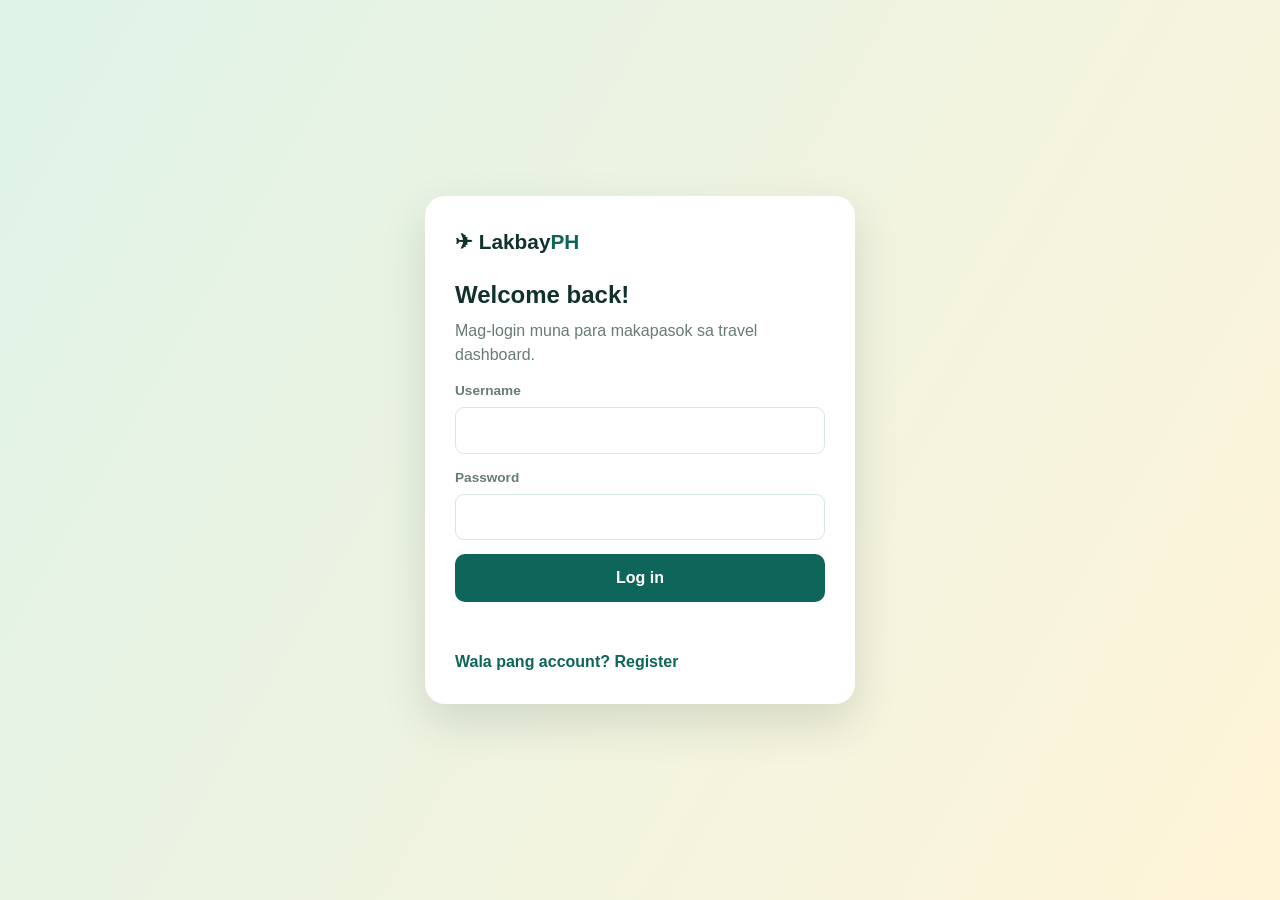
<file: index.html>
<!doctype html>
<html lang="fil">
<head><meta charset="UTF-8"><meta name="viewport" content="width=device-width,initial-scale=1"><title>LakbayPH Travel Portal</title><link rel="stylesheet" href="style.css"></head>
<body>
<section id="authView" class="auth-page"><div class="auth-card"><a class="logo" href="#">✈ Lakbay<span>PH</span></a><h1 id="authTitle">Welcome back!</h1><p id="authText">Mag-login muna para makapasok sa travel dashboard.</p><form id="authForm"><label>Username<input id="username" required autocomplete="username"></label><label id="emailField" class="hidden">Email<input id="email" type="email"></label><label>Password<input id="password" type="password" minlength="6" required autocomplete="current-password"></label><button class="primary full" id="authButton">Log in</button><p id="authMessage" class="form-message"></p></form><button class="switch-button" id="switchAuth" type="button">Wala pang account? Register</button></div></section>
<div id="appView" class="hidden"><header><div class="container nav"><a class="logo" href="#home">✈ Lakbay<span>PH</span></a><nav><a href="#spots">Destinations</a><a href="#planner">Booking</a><a href="#about">Features</a></nav><div class="account"><span id="welcome"></span><button class="database-button" id="databaseButton">📋 Bookings</button><button class="logout" id="logout">Log out</button></div></div></header>
<main><section class="hero" id="home"><div class="container hero-grid"><div><small class="eyebrow">✨ GUMALA. TUKLASIN. MAG-ENJOY.</small><h2>Hanapin ang iyong <span>next escape.</span></h2><p>Discover Philippine destinations with real place-focused photos, activities, budgets, and travel planning.</p><a class="primary" href="#spots">Explore destinations →</a></div><div class="hero-image"><div class="image-label"><b>Palawan, Philippines</b><small>Where adventure begins</small></div></div></div></section>
<div class="container search-wrap"><div class="search-box"><span>⌕</span><input id="search" type="search" placeholder="Maghanap ng lugar o destinasyon"><button id="searchButton">Search</button></div></div>
<section id="spots"><div class="container"><div class="section-title"><div><small class="section-label">POPULAR SPOTS</small><h2>Saan ang punta mo?</h2></div><p>Search by name or choose a category to explore destinations.</p></div><div class="categories" id="categories"></div><div class="spot-grid" id="spotGrid"></div></div></section>
<section id="planner"><div class="container"><div class="section-title"><div><small class="section-label">TRIP PLANNER</small><h2>Book your adventure</h2></div><p>Ang booking ay awtomatikong pumapasok sa iyong booking portal.</p></div><div class="planner-grid"><form class="panel" id="bookingForm"><label>Destination<select id="destination"></select></label><div class="form-row"><label>Airport<select id="airport"><option value="MNL">Manila (MNL)</option><option value="CEB">Cebu (CEB)</option><option value="DVO">Davao (DVO)</option></select></label><label>Date<input id="travelDate" type="date" required></label></div><div class="form-row"><label>Travelers<input id="travelers" type="number" min="1" max="20" value="1" required></label><label>Trip type<select id="tripType"><option value="2">Round trip</option><option value="1">One way</option></select></label></div><div class="estimate"><span>Estimated flight price</span><strong id="flightPrice">₱0</strong><small>Demo estimate only; actual airline prices may change.</small></div><button class="primary full" type="submit">Save booking →</button></form><aside class="panel summary"><div class="summary-icon">🧳</div><h3>Trip checklist</h3><p>Plan your vacation with useful tools.</p><ul><li>✓ Destination details</li><li>✓ Activities and budget</li><li>✓ Flight estimate</li><li>✓ Booking portal</li></ul></aside></div></div></section>
<section class="features" id="about"><div class="container"><div class="section-title light"><div><small class="section-label">FEATURES</small><h2>Plan easier. Travel better.</h2></div><p>Tap any feature to use it.</p></div><div class="feature-grid"><button class="feature" data-feature="activities">🏄<h3>Activities</h3><p>See activities available at destinations.</p></button><button class="feature" data-feature="budget">💸<h3>Budget Guide</h3><p>Compare estimated trip budgets.</p></button><button class="feature" data-feature="favorites">❤️<h3>Favorites</h3><p>Save spots you want to visit.</p></button><button class="feature" data-feature="bookings">📋<h3>Booking Portal</h3><p>View and manage your saved bookings.</p></button></div></div></section>
</main><footer>© 2025 LakbayPH · Travel smarter and explore more 🇵🇭</footer></div>
<div class="modal hidden" id="spotModal"><div class="modal-card"><button class="close" id="closeModal">×</button><div class="modal-image" id="modalImage"></div><div class="modal-content"><h2 id="modalTitle"></h2><p class="muted" id="modalLocation"></p><p class="muted" id="modalDescription"></p><div class="info-grid" id="modalInfo"></div><a class="primary full map-button" id="googleMapsButton" target="_blank" rel="noopener">Open in Google Maps ↗</a><button class="primary full" id="bookSpot">Book this destination</button></div></div></div>
<div class="modal hidden" id="bookingModal"><div class="modal-card booking-database"><button class="close" id="closeBookings">×</button><div class="modal-content"><h2>📋 Booking Portal</h2><p class="muted">Saved bookings for the logged-in traveler.</p><div id="bookingList"></div><button class="danger-button" id="clearBookings">Clear all bookings</button></div></div></div><div class="toast" id="toast"></div><script src="script.js"></script></body></html>
</file>
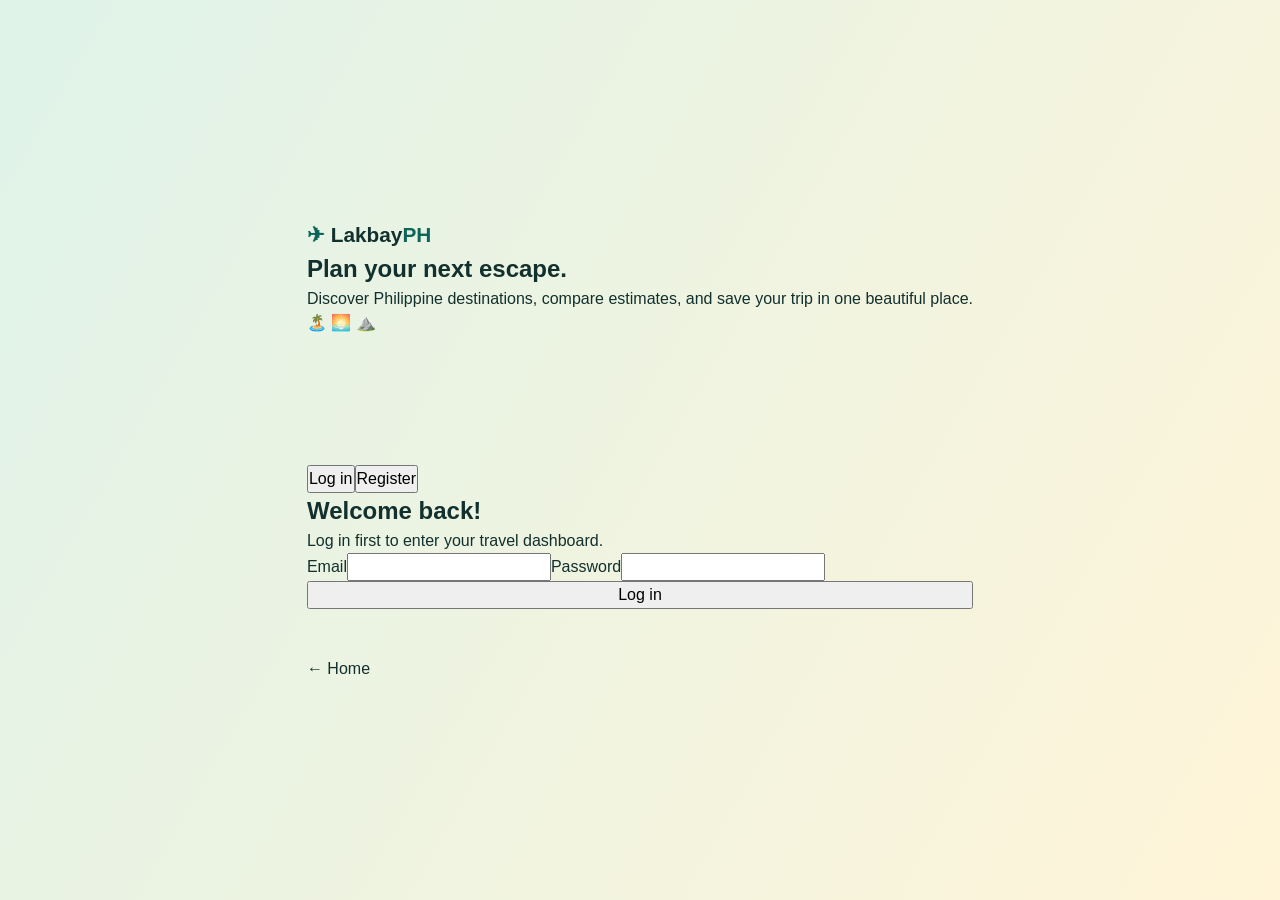
<file: dashboard.html>
<!DOCTYPE html>
<html lang="fil">
<head><meta charset="UTF-8"><meta name="viewport" content="width=device-width,initial-scale=1.0"><title>LakbayPH | Travel Dashboard</title><link rel="stylesheet" href="style.css"></head>
<body>
<header><div class="container nav-bar"><a class="logo" href="#top"><span class="logo-mark">✈</span> Lakbay<span>PH</span></a><nav><a href="#spots">Destinations</a><a href="#map-section">Map</a><a href="#planner">Booking</a><a href="#about">About</a></nav><div class="account-actions"><span id="welcomeUser"></span><button class="nav-button" id="logoutButton">Log out</button></div></div></header>
<main id="top"><section class="hero"><div class="container hero-grid"><div><div class="eyebrow">✨ YOUR TRAVEL DASHBOARD</div><h1>Find your <span>next escape.</span></h1><p>Search destinations, check locations, estimate your flight, and save your travel plan.</p><a class="primary-button" href="#spots">Explore spots →</a></div><div class="hero-image"><div class="hero-label"><b>Palawan, Philippines</b><small>Where adventure begins</small></div></div></div></section>
<div class="container search-wrap"><div class="search-box"><span>⌕</span><input id="searchInput" type="search" placeholder="Maghanap ng lugar o destinasyon..."><button id="searchButton">Search</button></div></div>
<section id="spots"><div class="container"><div class="section-heading"><div><div class="eyebrow green">Mga destination</div><h2>Saan ang punta mo?</h2></div><p>Piliin ang category at tingnan ang full details ng bawat spot.</p></div><div class="categories" id="categories"><button class="category active" data-category="All">Lahat</button><button class="category" data-category="Beach">🏝️ Beach</button><button class="category" data-category="Waterfall">💧 Waterfall</button><button class="category" data-category="Mountain">⛰️ Mountain</button><button class="category" data-category="Park">🌳 Park</button><button class="category" data-category="Historical">🏛️ Historical</button></div><div class="spot-grid" id="spotGrid"></div></div></section>
<section id="map-section" class="map-section"><div class="container"><div class="section-heading"><div><div class="eyebrow green">Explore the map</div><h2>Destination map</h2></div><p>Preview lang ang mapa para hindi ma-trap ang scrolling. Buksan ang interactive map sa bagong tab.</p></div><div class="map-layout"><div class="map-card"><div class="map-placeholder"><span>🗺️</span><strong id="mapTitle">El Nido, Palawan</strong><small id="mapText">Approximate destination location</small><a id="mapLink" class="primary-button small" target="_blank" rel="noopener">Open interactive map ↗</a></div></div><div class="map-info"><span class="map-pin">📍</span><h3>Safe map preview</h3><p id="mapDescription">Pumili ng spot at gamitin ang button para buksan ang Google Maps directions.</p><a id="directionsLink" class="primary-button small" target="_blank" rel="noopener">Get directions ↗</a></div></div></div></section>
<section id="planner"><div class="container"><div class="section-heading"><div><div class="eyebrow green">Plan your trip</div><h2>Book your adventure</h2></div><p>Login is required bago ma-save ang booking.</p></div><div class="planner-layout"><form class="booking-form" id="bookingForm"><label>Destination<select id="bookingDestination" required></select></label><div class="form-row"><label>Departure airport<select id="airport"><option value="MNL">Manila (MNL)</option><option value="CEB">Cebu (CEB)</option><option value="DVO">Davao (DVO)</option></select></label><label>Travel date<input id="travelDate" type="date" required></label></div><div class="form-row"><label>Travelers<input id="travelers" type="number" min="1" max="20" value="1" required></label><label>Trip type<select id="tripType"><option value="round">Round trip</option><option value="oneway">One way</option></select></label></div><div class="estimate-box"><span>Estimated flight price</span><strong id="flightPrice">₱0</strong><small>Demo estimate only; actual airline prices vary.</small></div><button class="primary-button full" type="submit">Save booking →</button></form><aside class="booking-summary"><span class="summary-icon">🧳</span><h3>Trip checklist</h3><ul><li>✓ Destination map</li><li>✓ Flight estimate</li><li>✓ Budget and activities</li><li>✓ Booking reference</li></ul></aside></div></div></section>
<section class="features" id="about"><div class="container"><div class="section-heading light"><div><div class="eyebrow dark">Bakit LakbayPH?</div><h2>Mas madaling magplano.</h2></div><p>Useful tools for your next Philippine adventure.</p></div><div class="feature-grid"><article><div>📍</div><h3>Exact Location</h3><p>Destination coordinates and map links.</p></article><article><div>💸</div><h3>Budget Guide</h3><p>Estimated entrance, transport, and flight costs.</p></article><article><div>🏄</div><h3>Activities</h3><p>See what you can do at every spot.</p></article><article><div>🔎</div><h3>Smart Search</h3><p>Search by place, name, or category.</p></article></div></div></section></main>
<footer>© 2025 LakbayPH · Travel smarter and explore more 🇵🇭</footer>
<div class="modal" id="spotModal"><div class="modal-card"><button class="close" id="closeModal">×</button><div class="modal-image" id="modalImage"></div><div class="modal-content"><h2 id="modalTitle"></h2><div class="modal-location" id="modalLocation"></div><p id="modalDescription"></p><div class="modal-info" id="modalInfo"></div><button class="primary-button full" id="bookSpotButton">Book this destination</button></div></div></div><div class="modal" id="receiptModal"><div class="receipt-card"><button class="close" id="closeReceipt">×</button><div class="success">✓</div><h2>Booking saved!</h2><p id="receiptText"></p><div class="receipt-code" id="receiptCode"></div><button class="primary-button full" id="receiptDone">Done</button></div></div><div class="toast" id="toast"></div><script src="app.js"></script></body></html>
</file>
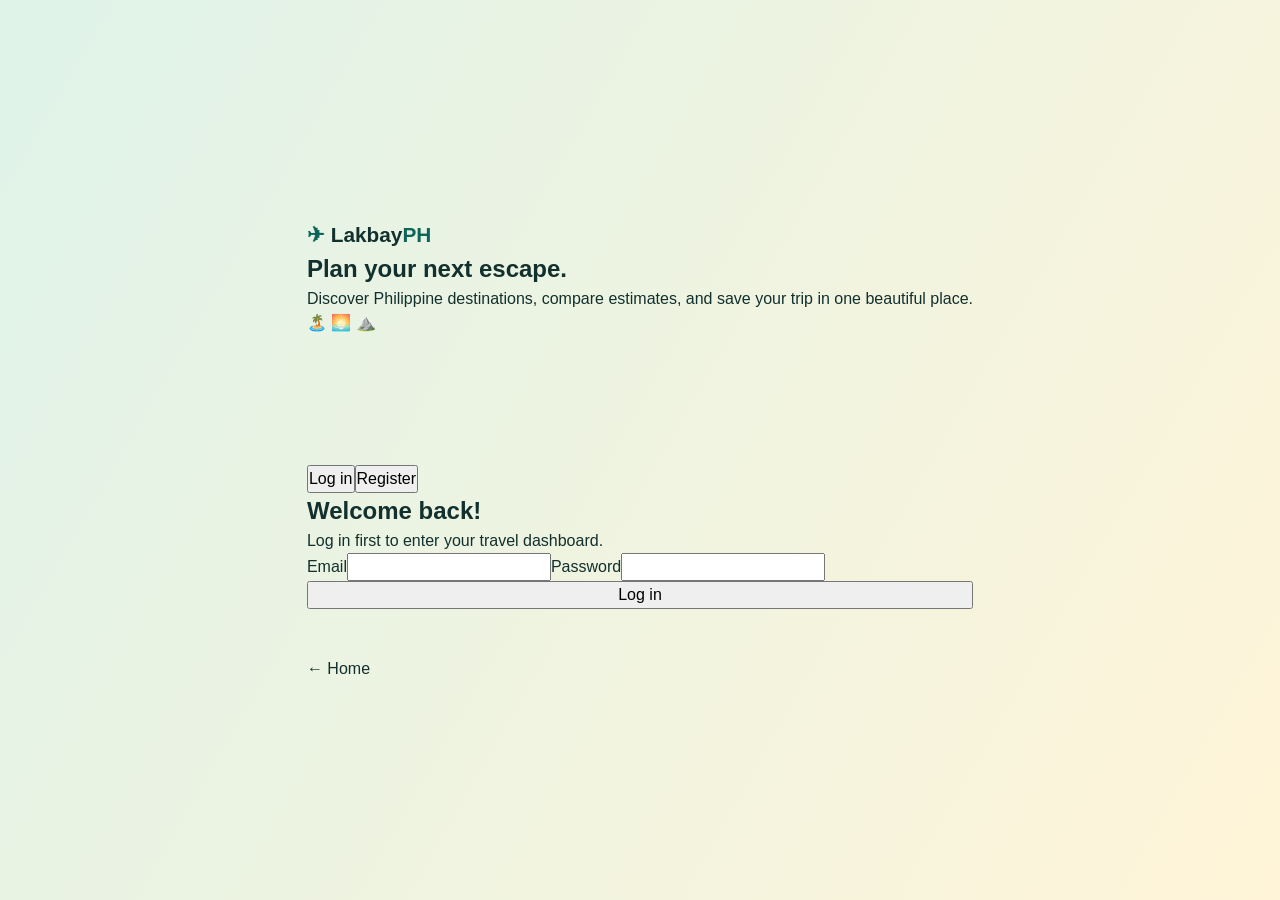
<file: login.html>
<!DOCTYPE html>
<html lang="fil">
<head><meta charset="UTF-8"><meta name="viewport" content="width=device-width,initial-scale=1.0"><title>LakbayPH | Login</title><link rel="stylesheet" href="style.css"></head>
<body class="auth-page"><main class="auth-shell"><section class="auth-brand"><div class="logo large"><span class="logo-mark">✈</span> Lakbay<span>PH</span></div><h1>Plan your next escape.</h1><p>Discover Philippine destinations, compare estimates, and save your trip in one beautiful place.</p><div class="auth-art">🏝️ 🌅 ⛰️</div></section><section class="auth-panel"><div class="auth-box"><div class="auth-tabs"><button class="auth-tab active" data-mode="login">Log in</button><button class="auth-tab" data-mode="register">Register</button></div><form id="authForm"><h2 id="authTitle">Welcome back!</h2><p id="authHint">Log in first to enter your travel dashboard.</p><label id="nameWrap" class="hidden">Full name<input id="name" type="text" autocomplete="name"></label><label>Email<input id="email" type="email" required autocomplete="email"></label><label>Password<input id="password" type="password" minlength="6" required autocomplete="current-password"></label><button class="primary-button full" type="submit" id="submitButton">Log in</button><p class="form-message" id="message"></p></form><a class="back-link" href="index.html">← Home</a></div></section></main><script src="auth.js"></script></body></html>
</file>
<file: style.css>
:root{--green:#0d6659;--dark:#12302d;--muted:#687b77;--mint:#dff3e9;--cream:#f7faf8;--gold:#f1b84b;--white:#fff;--shadow:0 18px 45px rgba(18,48,45,.14)}*{box-sizing:border-box;margin:0;padding:0}html{scroll-behavior:smooth}body{font-family:Arial,sans-serif;background:var(--cream);color:var(--dark);line-height:1.5}a{text-decoration:none;color:inherit}button,input,select{font:inherit}button{cursor:pointer}.hidden{display:none!important}.container{width:min(1120px,92%);margin:auto}.logo{font-size:1.3rem;font-weight:800}.logo span{color:var(--green)}header{position:sticky;top:0;z-index:10;background:#fffffff5;border-bottom:1px solid #dce9e4;backdrop-filter:blur(8px)}.nav{min-height:70px;display:flex;align-items:center;justify-content:space-between;gap:18px}.nav nav{display:flex;gap:22px}.nav nav a{color:var(--muted);font-weight:700}.account{display:flex;align-items:center;gap:8px;font-weight:700}.logout,.database-button,.switch-button{border:0;background:none;color:var(--green);font-weight:700}.database-button{background:var(--mint);padding:9px 12px;border-radius:9px}.auth-page{min-height:100vh;display:grid;place-items:center;padding:20px;background:linear-gradient(120deg,#dff3e9,#fff4d8)}.auth-card{width:min(430px,100%);padding:30px;background:#fff;border-radius:20px;box-shadow:var(--shadow)}.auth-card h1{margin:20px 0 6px}.auth-card>p,.auth-card label,.muted{color:var(--muted)}.auth-card label,.panel label{display:block;font-size:.85rem;font-weight:700;margin:14px 0}.auth-card input,.panel input,.panel select{width:100%;padding:12px;margin-top:6px;border:1px solid #d7e6e0;border-radius:9px;outline:0}.primary{display:inline-block;border:0;background:var(--green);color:#fff;padding:12px 18px;border-radius:10px;font-weight:700;transition:.2s}.primary:hover{filter:brightness(.92);transform:translateY(-1px)}.full{width:100%;text-align:center}.form-message{min-height:24px;text-align:center;color:#bd4d4d!important;margin:12px 0!important}.hero{padding:75px 0;background:linear-gradient(120deg,#dff3e9,#fff4d8)}.hero-grid{display:grid;grid-template-columns:1fr 1fr;gap:35px;align-items:center}.eyebrow{display:inline-block;color:var(--green);font-weight:800;font-size:.8rem;letter-spacing:.06em}.hero h2{font-size:clamp(2.5rem,6vw,4.8rem);line-height:1.05;margin:16px 0}.hero h2 span{color:var(--green)}.hero p{color:var(--muted);max-width:520px;margin-bottom:22px}.hero-image{height:340px;border-radius:25px;background:url('https://images.unsplash.com/photo-1544550285-f813152fb2fd?auto=format&fit=crop&w=1000&q=90') center/cover;display:flex;align-items:end;padding:20px;box-shadow:var(--shadow)}.image-label{background:#fffffff2;padding:12px 16px;border-radius:12px}.image-label b,.image-label small{display:block}.image-label small{color:var(--muted)}.search-wrap{position:relative;z-index:2}.search-box{display:flex;gap:8px;max-width:680px;margin:-23px auto 0;background:#fff;padding:10px;border-radius:14px;box-shadow:0 12px 28px #12302d18}.search-box span{font-size:1.3rem;padding:8px}.search-box input{flex:1;border:0;outline:0;min-width:0}.search-box button{border:0;background:var(--gold);padding:9px 15px;border-radius:8px;font-weight:700}section{padding:65px 0}.section-title{display:flex;justify-content:space-between;align-items:end;gap:20px;margin-bottom:25px}.section-title h2{font-size:2.2rem;margin-top:7px}.section-title>p{color:var(--muted);max-width:400px}.section-label{color:var(--green);font-weight:800;letter-spacing:.08em;font-size:.8rem}.categories{display:flex;flex-wrap:wrap;gap:9px;margin-bottom:22px}.category{border:1px solid #d7e6e0;background:#fff;padding:9px 14px;border-radius:99px;color:var(--muted);font-weight:700}.category.active,.category:hover{background:var(--green);color:#fff}.spot-grid{display:grid;grid-template-columns:repeat(3,1fr);gap:20px}.spot-card{background:#fff;border-radius:16px;overflow:hidden;box-shadow:0 6px 20px #12302d10;transition:.2s}.spot-card:hover{transform:translateY(-4px);box-shadow:var(--shadow)}.spot-image{height:190px;background-size:cover;background-position:center;padding:12px;display:flex;justify-content:space-between}.badge,.favorite{background:#fffffff2;border-radius:99px;padding:6px 10px;color:var(--green);font-weight:700}.favorite{border:0;font-size:1.1rem}.spot-body{padding:17px}.spot-body h3{font-size:1.25rem}.location{color:#d88a34;font-size:.85rem}.spot-body>p{color:var(--muted);min-height:45px;margin:10px 0;font-size:.9rem}.spot-footer{border-top:1px solid #edf2ef;padding-top:12px;display:flex;justify-content:space-between;align-items:end;font-size:.82rem}.spot-footer strong{display:block;color:var(--green);font-size:1rem}.details{border:0;background:none;color:var(--green);font-weight:700}.planner-grid{display:grid;grid-template-columns:1.3fr .7fr;gap:20px}.panel{background:#fff;padding:24px;border-radius:18px;box-shadow:0 6px 20px #12302d10}.form-row{display:grid;grid-template-columns:1fr 1fr;gap:12px}.estimate{background:var(--mint);padding:14px;border-radius:10px;margin:8px 0 15px}.estimate span,.estimate small{color:var(--muted);display:block;font-size:.85rem}.estimate strong{display:block;color:var(--green);font-size:1.7rem}.summary{background:var(--dark);color:#fff}.summary-icon{font-size:2.5rem}.summary p,.summary li{color:#bad0c9}.summary ul{list-style:none;display:grid;gap:8px;margin-top:15px}.features{background:var(--dark);color:#fff}.features .section-label{color:#bad0c9}.light>p{color:#bad0c9}.feature-grid{display:grid;grid-template-columns:repeat(4,1fr);gap:16px}.feature{border:1px solid #ffffff22;border-radius:14px;padding:20px;background:transparent;color:#fff;text-align:left}.feature:hover{background:#ffffff12;transform:translateY(-3px)}.feature p{color:#bad0c9;font-size:.85rem;margin-top:5px}.modal{position:fixed;inset:0;z-index:30;background:#061b18aa;display:grid;place-items:center;padding:18px}.modal-card{position:relative;background:#fff;border-radius:18px;width:min(540px,100%);max-height:90vh;overflow:auto}.modal-image{height:220px;background-size:cover;background-position:center}.modal-content{padding:25px}.close{position:absolute;right:12px;top:10px;border:0;border-radius:50%;width:32px;height:32px;z-index:2}.info-grid{display:grid;grid-template-columns:1fr 1fr;gap:8px;margin:14px 0}.info-grid div{background:var(--mint);padding:10px;border-radius:8px;font-size:.85rem}.info-grid b{display:block;color:var(--green);font-size:.7rem;margin-bottom:4px}.map-button{margin-bottom:9px}.booking-database{width:min(680px,100%)}.booking-row{display:flex;justify-content:space-between;gap:12px;align-items:center;padding:13px 0;border-bottom:1px solid #e4eee9}.booking-row small{display:block;color:var(--muted)}.delete-booking,.danger-button{border:0;background:#ffe4e1;color:#b33f36;padding:8px 10px;border-radius:8px;font-weight:700}.danger-button{margin-top:18px}.empty-bookings{padding:20px 0;color:var(--muted)}.toast{position:fixed;right:18px;bottom:18px;background:var(--dark);color:#fff;padding:13px 17px;border-radius:10px;display:none;z-index:40}.toast.show{display:block}footer{text-align:center;padding:25px;color:var(--muted)}@media(max-width:900px){.nav nav{display:none}.hero-grid,.planner-grid{grid-template-columns:1fr}.spot-grid,.feature-grid{grid-template-columns:repeat(2,1fr)}}@media(max-width:560px){.spot-grid,.feature-grid,.form-row,.info-grid{grid-template-columns:1fr}.section-title{display:block}.section-title>p{margin-top:8px}.account{font-size:.8rem}.database-button{padding:8px}.hero-image{height:260px}}
</file>
